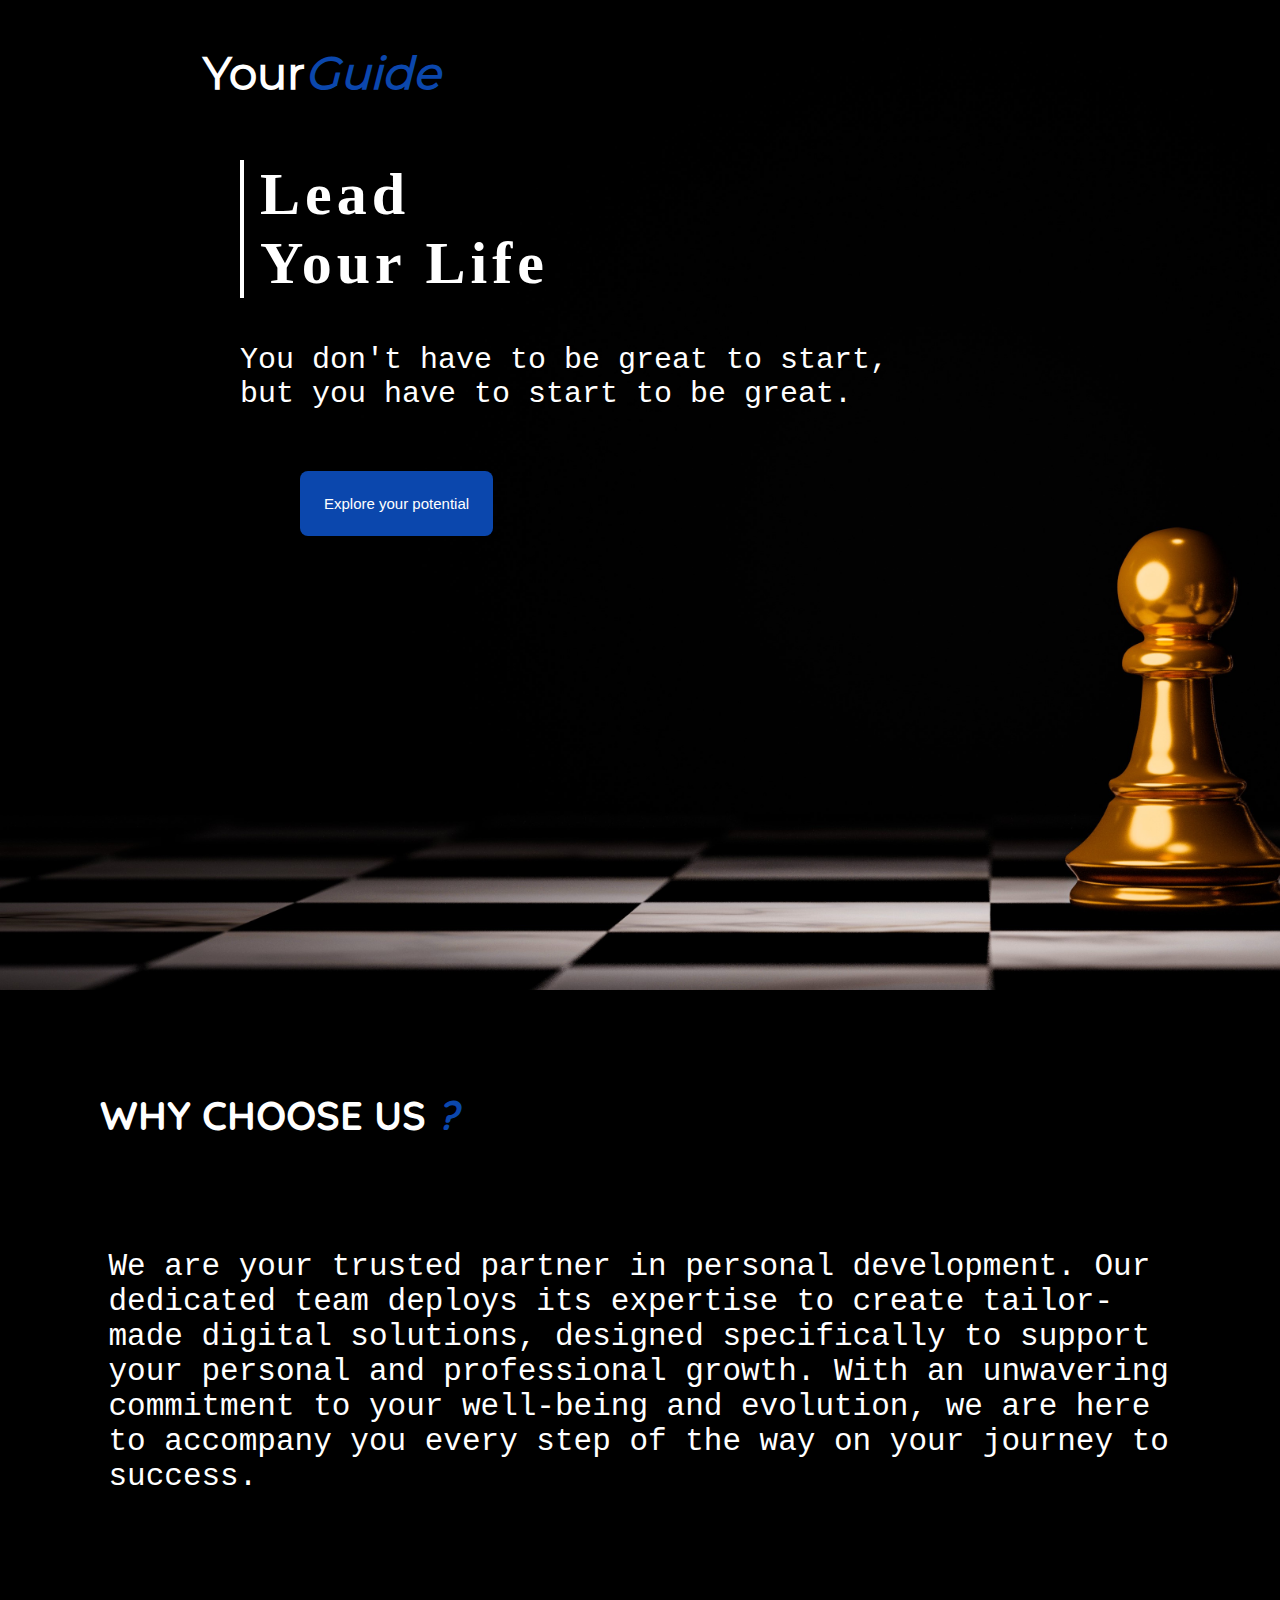
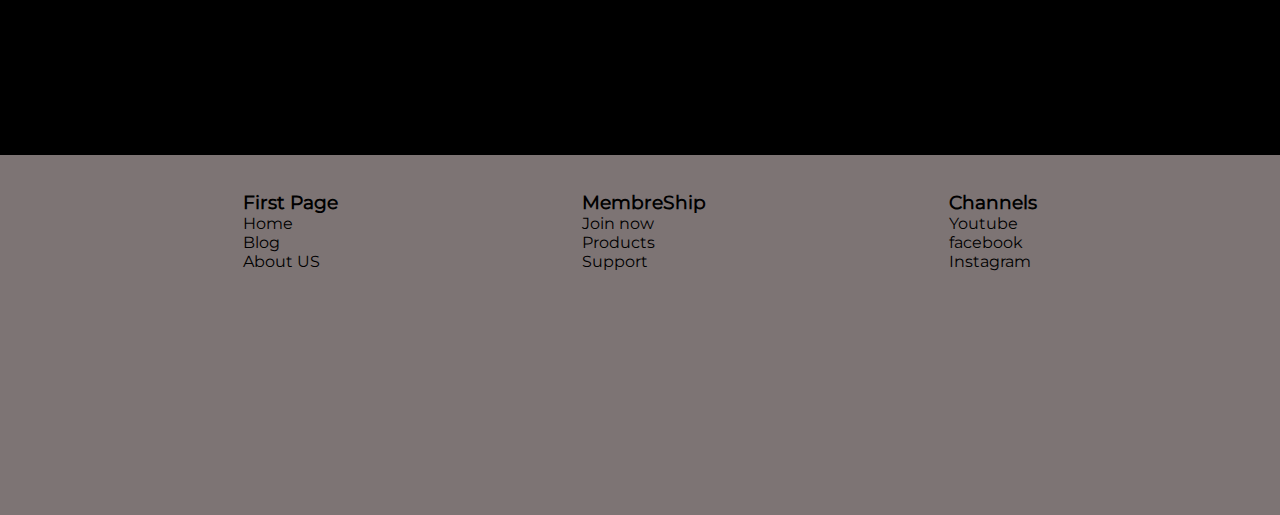
<file: index.html>
<!DOCTYPE html>
<html lang="en">
<head>
    <meta charset="UTF-8">
    <meta name="viewport" content="width=device-width, initial-scale=1.0">
    <title>Your Guide</title>
    <link rel="stylesheet" href="Styles.css">
</head>
<body>
    <header>
        <div class="head_container">
             <div class="logo"><h2>Your<em>Guide</em></h2></div>
            
        </div>
        <div class="main_container">
          <div class="title"> <h1>Lead <br>Your Life</h1>
          <p> You don't have to be great to start,  <br> but you have to start to be great.</p> </div>
          <a href="Accueil.html"><button id="btn_1" >Explore your potential </button></a>
          
      </div>
    </header>
    <main>
        <div class="presentation">
            <div class="title_2"><h1>WHY CHOOSE US   <em> ? </em></h1></div>
            <div class="texto"> <p> We are your trusted partner in personal development.
                 Our dedicated team deploys its expertise to create tailor-made digital
                  solutions, designed specifically to support your personal and 
                  professional growth. With an unwavering commitment to your well-being 
                  and evolution, we are here to accompany you every step 
                of the way on your journey to success.</p>
        </div>
    </main>
    <footer class="footer">
        <div class="suggestion">
          <h3>First Page </h3>
             Home <br>
             Blog <br> About US

        </div>
        <div class="suggestion">
          <h3>MembreShip</h3>
            Join now <br>
            Products <br>
            Support 

        </div>
        <div class="suggestion">
          <h3>Channels</h3>
          Youtube <br>
          facebook <br>
          Instagram

        </div>

     </footer>
</body>
</html>
</file>
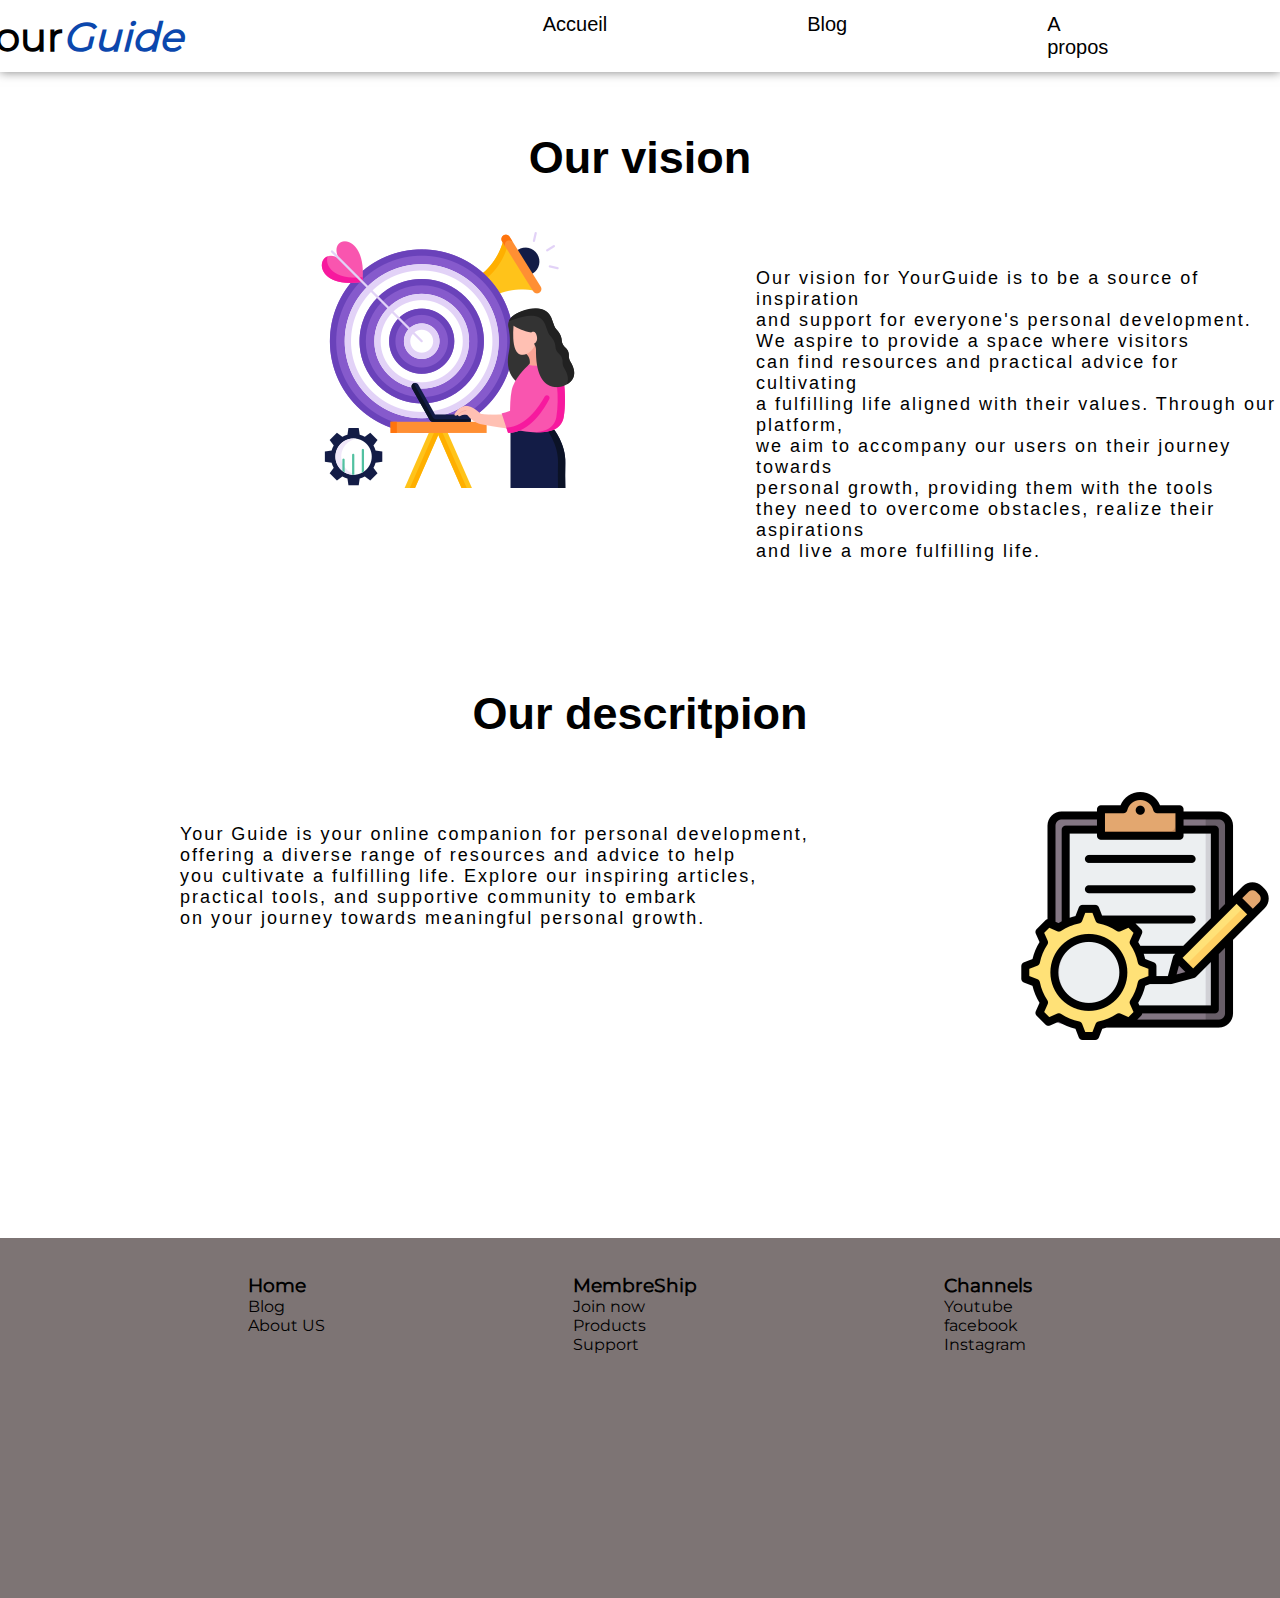
<file: APropos.html>
<!DOCTYPE html>
<html lang="en">
<head>
    <meta charset="UTF-8">
    <meta name="viewport" content="width=device-width, initial-scale=1.0">
    <title>YG | A-Propos</title>
    <link rel="stylesheet" href="Apropos.css">
</head>
<body>
    <header>
        <div class="container">
            <div class="logo"><h1>Your<em>Guide</em></h1>
            </div>
            <nav>
              
                <ul class="liste">
                  <li id="Accueil"><a href="./Accueil.html"> Accueil</a></li>
                  <li id="Blog"><a href="./blog.html">Blog</a></li>
                  <li id="APropos"><a href="./APropos.html">A propos</a></li>
                </ul>
              
            </nav>
    </header>

    <main>
      <section id="Ourvision">
        <div class="titre1"><h2>Our vision</h2></div>
        <div class="container1">
          <div class="photo1"> <img src="./Icons/cible.png" alt=""></div>
          <div class="texte1">
            Our vision for YourGuide is to be a source of inspiration  <br> and support
             for everyone's personal development. <br>
            We aspire to provide a space where visitors  <br> can find resources and
             practical advice for cultivating  <br> a fulfilling life aligned  with 
             their values. Through our platform,<br> we aim to accompany our users 
             on their journey towards   <br>personal growth, providing them with 
             the tools  <br> they need to overcome obstacles, realize their aspirations <br>  
             and live a more fulfilling life.
          </div>
        </div>
      </section>

      <section class="description">
        <div class="titre2"><h2>Our descritpion</h2></div>
        <div class="container2">
          <div class="texte2">
            Your Guide is your online companion for personal development, <br>
            offering a diverse range of resources and advice to help <br> you cultivate
             a fulfilling life. Explore our inspiring articles,<br> practical tools, and supportive 
             community  to embark  <br> on your journey towards meaningful
              personal growth.
          </div>
          <div class="photo2"><img src="./Icons/la-description.png" alt=""></div>
        </div>
      </section>

      

       
        
    </main>

    <footer class="footer">
        <div class="suggestion">
          <h3>Home</h3>
             Blog <br> About US

        </div>
        <div class="suggestion">
          <h3>MembreShip</h3>
            Join now <br>
            Products <br>
            Support 

        </div>
        <div class="suggestion">
          <h3>Channels</h3>
          Youtube <br>
          facebook <br>
          Instagram

        </div>


     </footer>
    
</body>
</html>
</file>
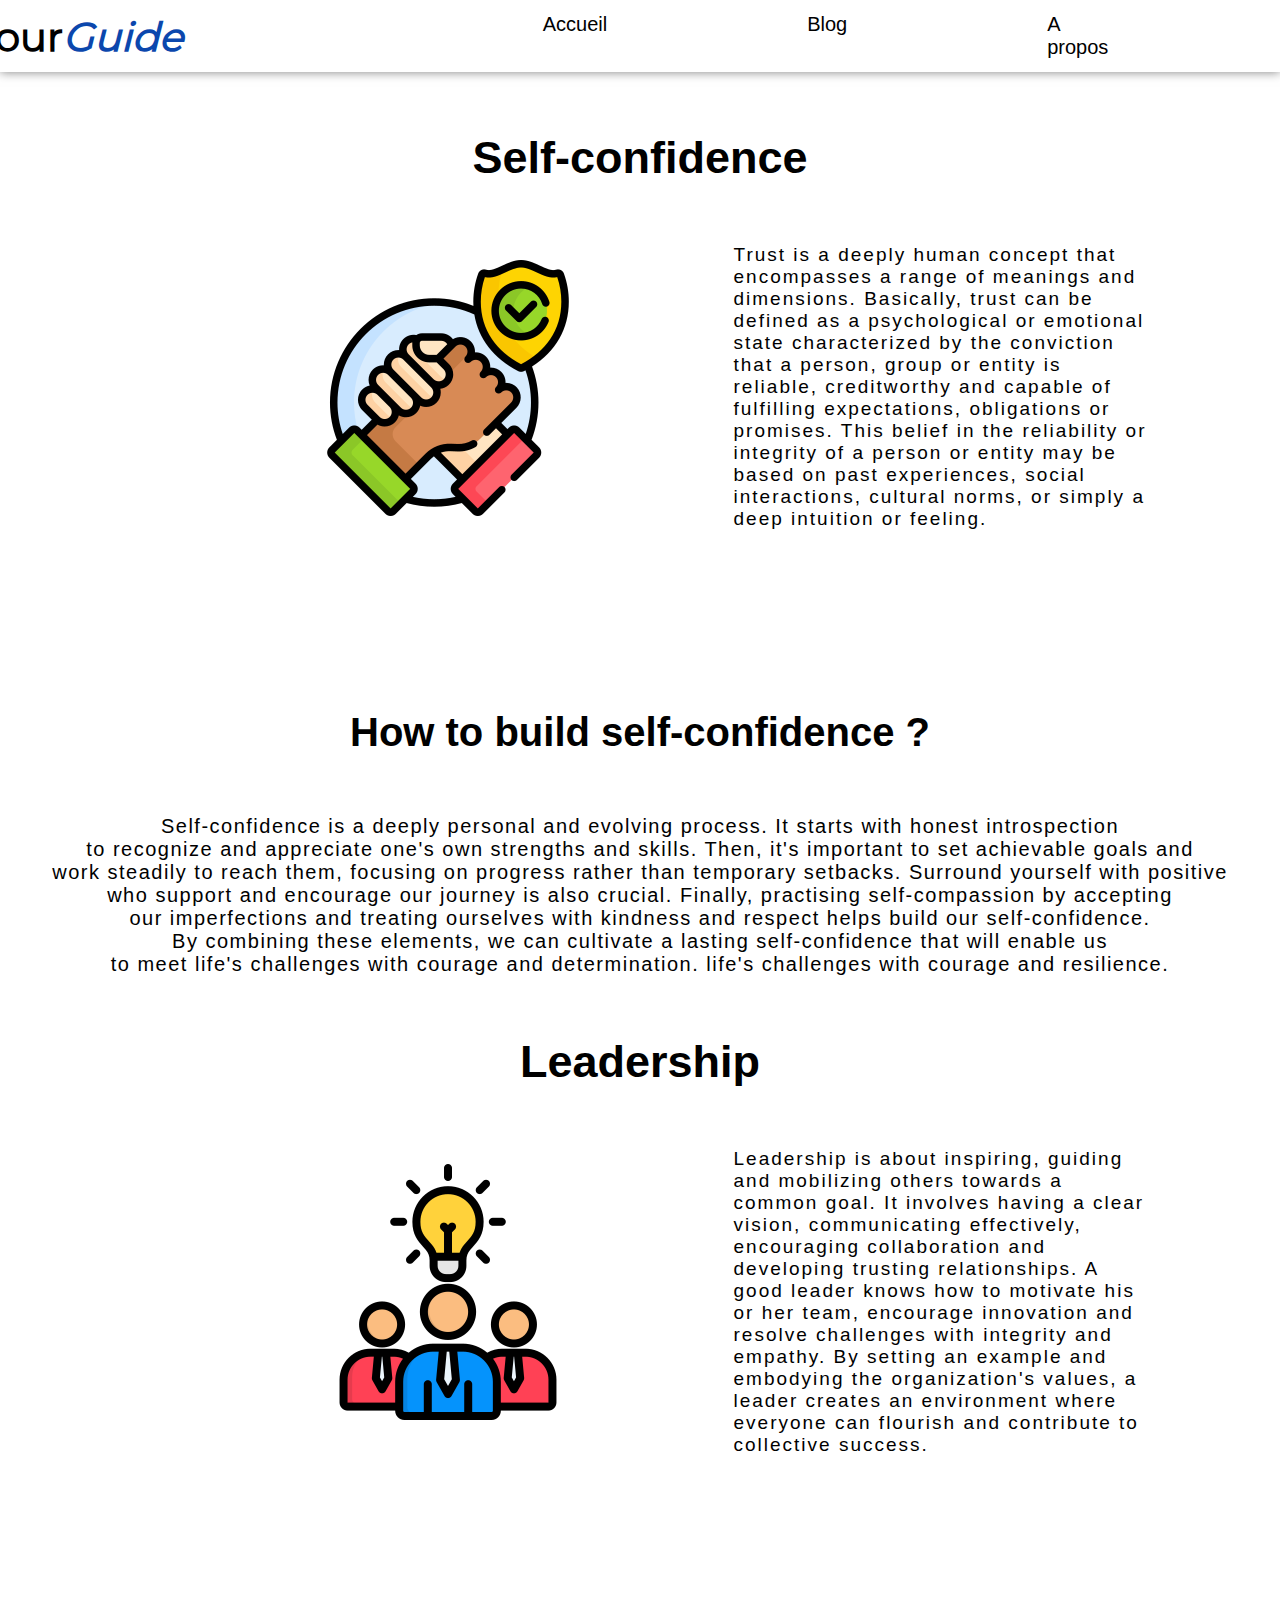
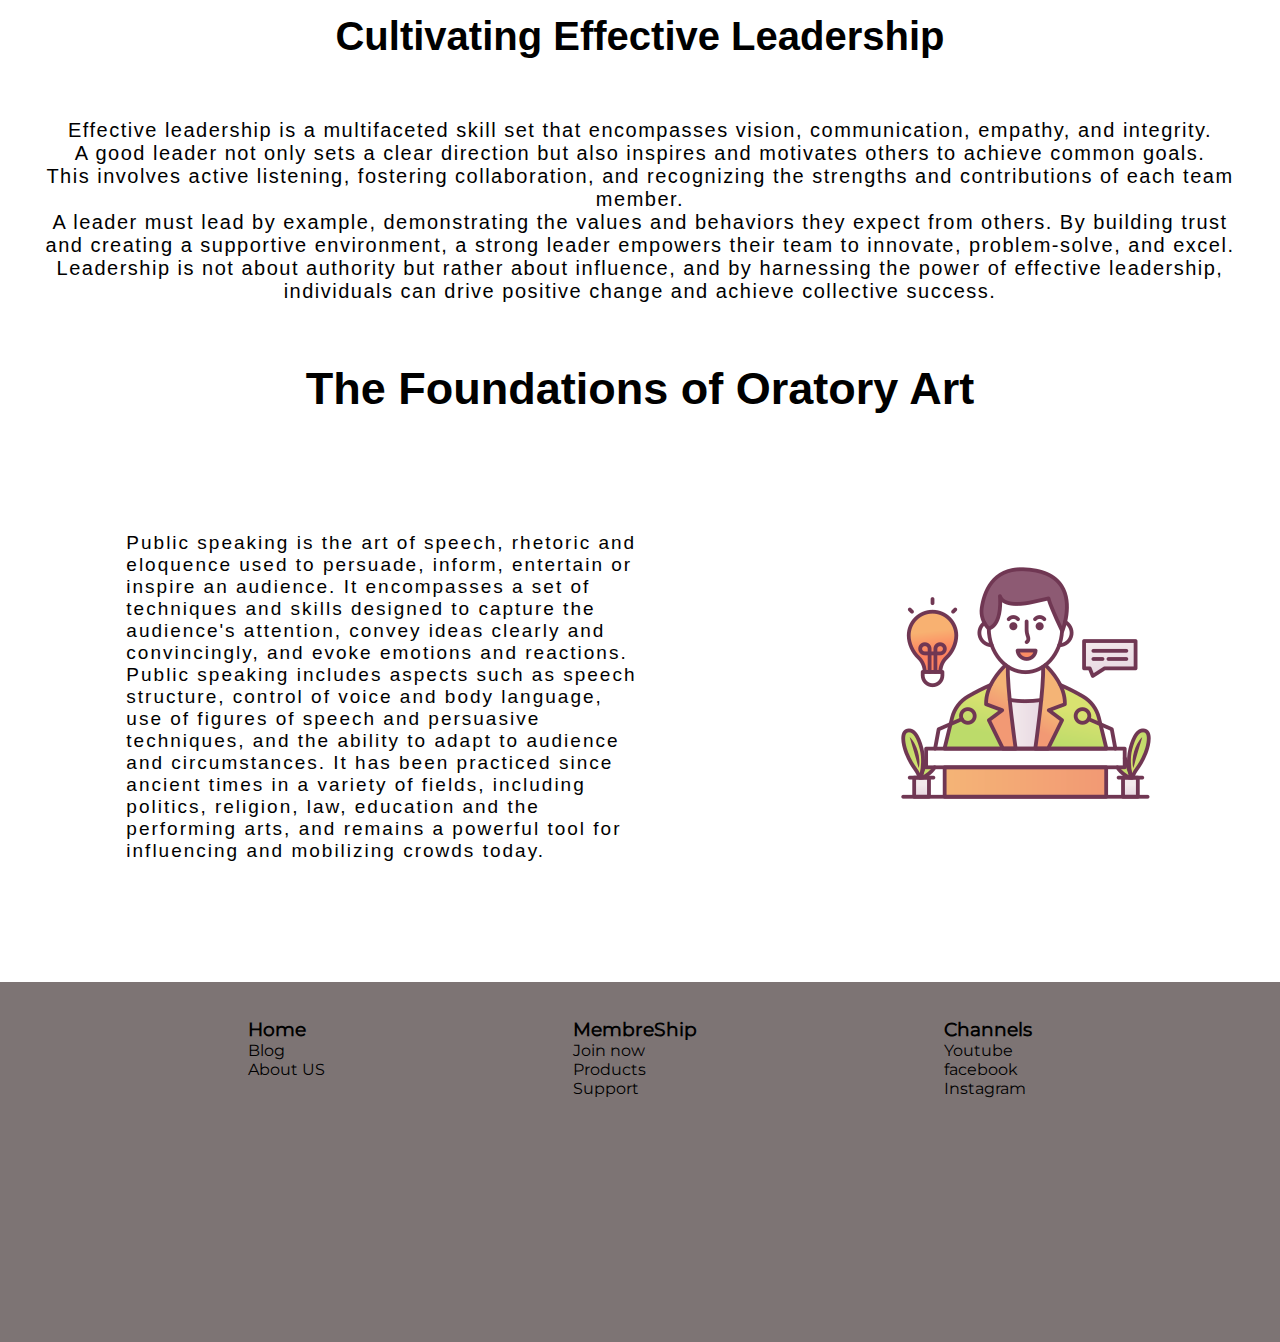
<file: blog.html>
<!DOCTYPE html>
<html lang="en">
<head>
    <meta charset="UTF-8">
    <meta name="viewport" content="width=device-width, initial-scale=1.0">
    <title>YG | Blog</title>
    <link rel="stylesheet" href="Blog.css">
</head>
<body>
    <header>
        <div class="container">
            <div class="logo"><h1>Your<em>Guide</em></h1>
            </div>
            <nav>
              
                <ul class="liste">
                  <li id="Accueil"><a href="./Accueil.html"> Accueil</a></li>
                  <li id="Blog"><a href="./blog.html">Blog</a></li>
                  <li id="APropos"><a href="./APropos.html">A propos</a></li>
                </ul>
              
            </nav>
    </header>
    <main>
        <section id="confiance">
            <div class="titre1"><h2>Self-confidence  </h2></div>
            
            <div class="container1">
                <div class="photo1"><img src="./Icons/confiance.png" alt=""></div>
                <div class="texte1">
                    Trust is a deeply human concept that encompasses a range of meanings and dimensions. Basically, trust can be defined as a psychological or emotional state characterized by the conviction that a person, group or entity is reliable, creditworthy and capable of fulfilling expectations, obligations or promises. This belief in the reliability or integrity of a person or entity may be based on past experiences, social interactions, cultural norms, or simply a deep intuition or feeling.
                </div>

            </div>

            <div class="container2">
                <h2>How to build self-confidence ? </h2>
                <p>Self-confidence is a deeply personal and evolving process.
                    It starts with honest introspection  <br> to recognize and appreciate one's own strengths and skills.
                    Then, it's important to set achievable goals and <br> work steadily to reach them,
                    focusing on progress rather than temporary setbacks. Surround yourself with positive
                    <br> who support and encourage our journey is also crucial. Finally, practising self-compassion
                    by accepting <br> our imperfections and treating ourselves with kindness and respect helps build our self-confidence.
                    <br> By combining these elements, we can cultivate a lasting self-confidence that will enable us  <br> to meet life's challenges with courage and determination.
                    life's challenges with courage and resilience.
                </p>
            </div>
        </section>

        <section id="leadership">
            <div class="titre2"><h2>Leadership</h2></div>
            <div class="container3">
                <div class="photo2"> <img src="./Icons/leadership-eclaire.png" alt=""></div>
                <div class="texte2">

                Leadership is about inspiring, guiding and mobilizing others 
                towards a common goal. It involves having a clear vision,
                communicating effectively, encouraging collaboration and
                developing trusting relationships. A good leader knows how 
                to motivate his or her team, encourage innovation and resolve
                challenges with integrity and empathy. By setting an example 
                and embodying the organization's values, a leader creates an 
                environment where everyone can flourish and contribute to 
                collective success.

                </div>


            </div>
       

        

            <div class="container4">
                <h2>Cultivating Effective Leadership</h2>
                <p>
            Effective leadership is a multifaceted skill set that encompasses vision, 
            communication, empathy, and integrity. <br> A good leader not only sets
            a clear direction but also inspires and motivates others to achieve
            common goals. <br>  This involves active listening, fostering collaboration, and recognizing the strengths and contributions  of each team member.
            <br>  A leader must lead by example, demonstrating the values and behaviors
            they expect from others. By building trust  <br> and creating a supportive  environment, a strong leader empowers their team to innovate,
            problem-solve, and excel. <br>  Leadership is not about authority 
            but rather about influence, and by harnessing the power of 
            effective leadership, <br>  individuals can drive positive change and achieve collective success.</p>
            </div>
        </section>

            <section id="artoratoire">
                <div class="titre3"><h2>The Foundations of Oratory Art</h2></div>
            <div class="container5">
                <div class="texte3">
                    Public speaking is the art of speech, rhetoric and eloquence used to persuade, 
                     inform, entertain or inspire an audience.
                     It encompasses a set of techniques  and skills designed 
                      to capture the audience's attention, convey ideas clearly 
                       and convincingly, and evoke emotions and reactions.
                        Public speaking includes aspects such as speech structure, 
                         control of voice and body language, use of figures of speech 
                         and persuasive techniques,  and the ability to adapt to audience and circumstances. It has been practiced since ancient times in a variety of fields,  including politics, religion, law, education and the performing arts,  and remains a powerful   tool for influencing and mobilizing crowds today.
                </div>
                <div class="photo3"><img src="./Icons/art-oratoire (2).png" alt=""></div>
            </div>
        </section>

    </main>

    <footer class="footer">
        <div class="suggestion">
          <h3>Home</h3>
             Blog <br> About US

        </div>
        <div class="suggestion">
          <h3>MembreShip</h3>
            Join now <br>
            Products <br>
            Support 

        </div>
        <div class="suggestion">
          <h3>Channels</h3>
          Youtube <br>
          facebook <br>
          Instagram

        </div>

     </footer>

    

</body>
</html>
</file>
<file: Styles.css>
* {
    margin: 0;
    padding: 0;
    box-sizing: border-box;
}

@font-face {
    font-family: Jersey;
    src: url('./fonts/Jersey25-Regular.ttf');
}

@font-face {
    font-family: 'Montserrat';
    src: url('./fonts/Montserrat-Regular.ttf');
}

@font-face {
    font-family: Quicksand;
    src: url('./fonts/Quicksand-VariableFont_wght.ttf');
}

header {
    color: #fff;
    height: 110vh ;
    background-image: url('./Photos/golden-pawn-chess-move-out-from-line-different-thinking-leading-change-disruption-unique-concept-by-3d-render.jpg');
    background-size: cover;
}

.logo h2 {
    font-family: 'Montserrat';
    font-size: 45px;
    margin-left: 4.5em;
   padding-top: 1em;

}

em {
  color:rgb(11, 71, 173) ; ;
}

.title {
    margin-left: 8em;
    margin-top: 2em;
    font-size: 30px ;
}

.main_container h1 {
    color: rgb(255, 255, 255) ;
    border-left: 4px rgb(255, 255, 255) solid ;
    font-family: cursive ;
    border-left-style: solid ;
    letter-spacing: 5px ;
    padding-left: 1rem ;
    animation: slideIn 2.5s  ease;
}

@keyframes slideIn {
    from{
        opacity: 0;
        transform: translateX(-100%);
    }
    to {
        opacity: 1;
        transform: translate(0);
    }
    
}

.main_container p {
    color: white;
    font-size: 30px;
    margin-top: 1.5em;
    font-family: monospace;
}
    
#btn_1 {
    margin-left: 20em ;
    margin-top: 4em;
    padding: 1.5rem ;
    font-size: 15px ;
    background-color: rgb(11, 71, 173) ;
    cursor: pointer;
    color: white ;
    border: none ;
    border-radius: 8px ;
    transition: 400ms linear ;
    
}


#btn_1:hover {
    color:rgb(15, 71, 167) ;
    background-color: white ;
    
}



.presentation {
    width: 100%;
    background-color: rgb(0, 0, 0);
    height: 85vh;
    color: rgb(255, 255, 255) !important;
}

.title_2 {
    color: rgb(255, 255, 255);
    font-size: 20px ;
    font-family: Quicksand;
    margin-left: 5em ;
    padding-top: 5em;
}

.texto p {
    color: rgb(255, 255, 255);
    font-size: 31px;
    font-family:monospace;
    margin: 3.5em;
}


.footer {
    display: flex;
    flex-direction: row;
    justify-content: space-evenly;
    color: rgb(0, 0, 0) !important;
    font-family:'Montserrat' ;
    background-color: rgb(125, 116, 116) !important;
    height: 40vh !important;
    cursor: pointer !important;
  }
  
  .suggestion {
    margin-block: 4vh;
    font-family:'Montserrat' ;
  
  }
</file>
<file: Apropos.css>
* {
    margin: 0;
    padding: 0;
    box-sizing: border-box;
}


@font-face {
    font-family:'Montserrat';
    src: url(./fonts/Montserrat-Regular.ttf);
  }
  
  @font-face {
      font-family: Jersey;
      src: url('./fonts/Jersey25-Regular.ttf');
  }

.container {
    margin: 0 auto;
    display: flex;
    justify-content: center ;
    align-items: center;
    height: 8vh;
    background-color: #ffffff;
    box-shadow: 0 0 10px rgba(0, 0, 0, 0.5);
    color: #1e1d1d;

  }

  .container h1 {
    font-family: 'Montserrat';
  }

  em {
    color:rgb(11, 71, 173) ;
  }

  .logo {
    font-size: 20px;
    color: black
    
  }

  .liste  {
    list-style: none;
    margin-left: 18em;
    display: flex;
    flex-direction: row;
    justify-content: space-evenly;
    font-size: 20px;
    text-decoration: none;
    
    
  }

  .liste a {
    text-decoration: none;
    margin-right: 10em;
    color: black;   
    font-family: Arial, Helvetica, sans-serif;
    
  }

  .titre1 {
    font-family: Arial, Helvetica, sans-serif;
    text-align: center;
    margin-top: 2em;
    font-size: 30px;
  }

  .container1 {
    display: flex;
    flex-direction: row;
    margin-top: 3em;

  }

  .photo1 {
    margin-left: 20em;

  }



  .texte1 {
    font-family: Arial, Helvetica, sans-serif;
    font-size: 18px;
    letter-spacing: 2px;
    margin-left: 10em;
    margin-top: 2em;
    height: 40vh;


  }

  
  .titre2 {
    font-family: Arial, Helvetica, sans-serif;
    text-align: center;
    margin-top: 2em;
    font-size: 30px;
  }

  .container2 {
    display: flex;
    flex-direction: row;
    margin-top: 3em;
    height: 50vh;

  }

  .texte2 {
    font-family: Arial, Helvetica, sans-serif;
    font-size: 18px;
    letter-spacing: 2px;
    margin-top: 2em;
    margin-left: 10em;
  }

  .photo2 {
    margin-left: 13em;
  }




  .footer {
    display: flex;
    flex-direction: row;
    justify-content: space-evenly;
  
    color: rgb(0, 0, 0) !important;
    font-family:'Montserrat' ;
    background-color: rgb(125, 116, 116);
    height: 40vh !important;
  }
  
  .suggestion {
    margin-block: 4vh;
    font-family:'Montserrat' ;
  
  }

  @media screen and (max-width: 412px) {
    .container {
      margin: 0 auto;
      display: flex;
      flex-direction: column; 
      justify-content: center ;
      align-items: center;
      height: 100%; 
      background-color: #ffffff;
    
  }
  
 
  

  
  .liste  {
      list-style: none;
      margin: 0;
      padding: 0;
      display: flex;
      flex-direction: column; 
      justify-content: space-evenly;
      font-size: 18px; 
      text-align: center; 
  }
  

  .titre1, .titre2 {
      font-family: Arial, Helvetica, sans-serif;
      text-align: center;
      font-size: 20px;
      margin: 10px 0;
  } 
  
  .container1, .container2 {
      display: flex;
      flex-direction: column; 
      align-items: center;
      margin-top: 20px; 
  }
  
  .texte1, .texte2 {
      font-family: Arial, Helvetica, sans-serif;
      font-size: 14px;
      letter-spacing: 1px;
      text-align: center;
      margin: 10px 0; 
  }
  
  .photo1, .photo2 {
      margin: 0 auto;
  }
  
  }
</file>
<file: Blog.css>
* {
    margin: 0;
    padding: 0;
    box-sizing: border-box;
}


@font-face {
    font-family:'Montserrat';
    src: url(./fonts/Montserrat-Regular.ttf);
  }
  
  @font-face {
      font-family: Jersey;
      src: url('./fonts/Jersey25-Regular.ttf');
  }


.container {
    margin: 0 auto;
    display: flex;
    justify-content: center ;
    align-items: center;
    height: 8vh;
    background-color: #ffffff;
    box-shadow: 0 0 10px rgba(0, 0, 0, 0.5);
    color: #1e1d1d;

  }

  .container h1 {
    font-family: 'Montserrat';
  }

  em {
    color:rgb(11, 71, 173) ;
  }

  .logo {
    font-size: 20px;
    color: black
    
  }

  

  .liste  {
    list-style: none;
    margin-left: 18em;
    display: flex;
    flex-direction: row;
    justify-content: space-evenly;
    font-size: 20px;
    text-decoration: none;
    
    
  }

  .liste a {
    text-decoration: none;
    margin-right: 10em;
    color: black;   
    font-family: Arial, Helvetica, sans-serif;
    
  }

  .titre1 {
    text-align: center;
    padding: 2em;
    font-family: Arial, Helvetica, sans-serif;
    font-size: 30px;
    color: rgb(0, 0, 0);
  }

  .container1 {
    display: flex;
    flex-direction: row;
    justify-content: space-evenly;

  }

  .photo1 {
    width: 40%;
    height: 50vh;
    background-color: rgb(255, 255, 255);
    border-radius: 20px;
    margin-left: 20em;
    margin-top: 1em;
  }

  .texte1 {
    width: 40%;
    height: 50vh;
    border-radius: 20px;
    font-size: 19px;
    margin-right: 7em;
    letter-spacing: 2px;
    font-family: Arial, Helvetica, sans-serif;
  }

  .container2 h2 {
    font-size: 40px;
    text-align: center;
    font-family: Arial, Helvetica, sans-serif;
  }

  .container2 p {
    margin-top: 3em;
    font-size: 20px;
    font-family: Arial, Helvetica, sans-serif;
    text-align: center;
    letter-spacing: 1.5px;

  }

  .container3 {
    display: flex;
    flex-direction: row;
    justify-content: space-evenly;

  }

  .titre2 {
    text-align: center;
    padding: 2em;
    font-family: Arial, Helvetica, sans-serif;
    font-size: 30px;
    color: rgb(0, 0, 0);
  }

  
  .photo2 {
    width: 40%;
    height: 50vh;
    background-color: rgb(255, 255, 255);
    border-radius: 20px;
    margin-left: 20em;
    margin-top: 1em;
  }

  
  .texte2 {
    width: 40%;
    height: 50vh;
    border-radius: 20px;
    font-size: 19px;
    margin-right: 7em;
    letter-spacing: 2px;
    font-family: Arial, Helvetica, sans-serif;
  }

  
  .container4 h2 {
    font-size: 40px;
    text-align: center;
    font-family: Arial, Helvetica, sans-serif;
  }

  .container4 p {
    margin-top: 3em;
    font-size: 20px;
    font-family: Arial, Helvetica, sans-serif;
    text-align: center;
    letter-spacing: 1.5px;

  }

  .container5 {
    display: flex;
    flex-direction: row;
    justify-content: space-evenly;

  }
  
  
  .titre3 {
    text-align: center;
    padding: 2em;
    font-family: Arial, Helvetica, sans-serif;
    font-size: 30px;
    color: rgb(0, 0, 0);
  }

    
  .texte3 {
    width: 40%;
    height: 50vh;
    margin-top: 3em;
    border-radius: 20px;
    font-size: 19px;
    margin-right: 7em;
    letter-spacing: 2px;
    font-family: Arial, Helvetica, sans-serif;
  }

.photo3 {
    margin-top: 5em;
}

.footer {
    display: flex;
    flex-direction: row;
    justify-content: space-evenly;
  
    color: rgb(0, 0, 0) !important;
    font-family:'Montserrat' ;
    background-color: rgb(125, 116, 116);
    height: 40vh !important;
  }
  
  .suggestion {
    margin-block: 4vh;
    font-family:'Montserrat' ;
  
  }


  .footer {
    display: flex;
    flex-direction: row;
    justify-content: space-evenly;
  
    color: rgb(0, 0, 0) !important;
    font-family:'Montserrat' ;
    background-color: rgb(125, 116, 116);
    height: 40vh !important;
  }
  
  .suggestion {
    margin-block: 4vh;
    font-family:'Montserrat' ;
  
  }
  @media screen and (max-width: 412px) {

  .container {
    margin: 0 auto;
    display: flex;
    flex-direction: column;
    justify-content: center;
    align-items: center;
    height: auto;
    background-color: #ffffff;
    box-shadow: 0 0 10px rgba(0, 0, 0, 0.5);
    color: #1e1d1d;
    padding: 10px; 
}

.container h1 {
    font-family: 'Montserrat';
    font-size: 24px;
    text-align: center;
}

em {
    color:rgb(11, 71, 173);
}

.liste {
    list-style: none;
    padding: 0;
    display: flex;
    flex-direction: column;
    justify-content: space-evenly;
    font-size: 18px;
    text-align: center;
}

.liste a {
    text-decoration: none;
    margin: 5px 0;
    color: black;
    font-family: Arial, Helvetica, sans-serif;
}

.titre1, .titre2, .titre3 {
    font-family: Arial, Helvetica, sans-serif;
    text-align: center;
    font-size: 20px;
    margin: 10px 0;
}

.container1, .container2, .container3, .container4, .container5 {
    display: flex;
    flex-direction: column;
    align-items: center;
    margin-top: 20px;
}

.photo1, .photo2, .photo3 {
    width: 100%; 
    height: auto; 
    background-color: rgb(255, 255, 255);
    border-radius: 20px;
    margin: 10px 0;
}

.texte1, .texte2, .texte3 {
    width: 90%; 
    font-size: 14px;
    letter-spacing: 1px;
    text-align: center;
    margin: 10px 0;
}

.footer {
    display: flex;
    flex-direction: column;
    justify-content: space-evenly;
    align-items: center;
    color: rgb(0, 0, 0) !important;
    font-family: 'Montserrat';
    background-color: rgb(125, 116, 116);
    height: auto;
    padding: 10px;
}

.suggestion {
    margin: 10px 0;
    font-family: 'Montserrat';
}


  }
</file>
